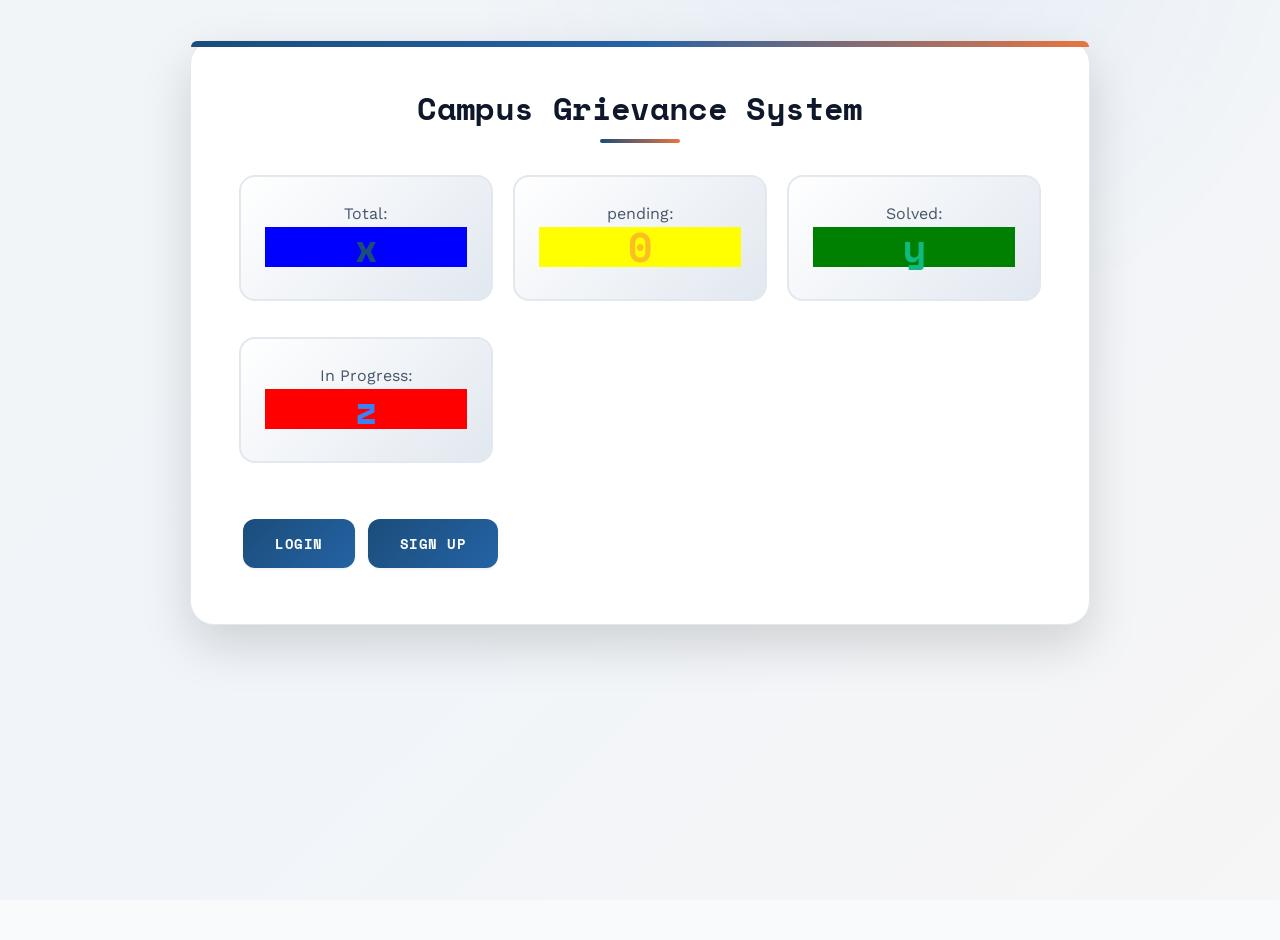
<file: usingdjango/campus/index.html>
<!DOCTYPE html>
<html lang="en">
<head>
    <meta charset="UTF-8">
    <meta name="viewport" content="width=device-width, initial-scale=1.0">
    <title>Document</title>
    <link rel="stylesheet" href="index.css">

</head>
<body>
    
<div class="container">

<h2>Campus Grievance System</h2>

<div class="stats">
<p>Total: <span id="total" style="background-color: blue;">x</span></p>
<p>pending: <span id="pending" style="background-color: yellow;">0</span></p>
<p>Solved: <span id="solved" style="background-color: green;">y</span></p>
<p>In Progress: <span id="progress" style="background-color:red;">z</span></p>
</div>

<button onclick="location='login.html'">Login</button>
<button onclick="location='signin.html'">Sign Up</button>

</div>

<!--<script>loadStats()</script>--->
<script>
function loadStats() {
fetch("http://127.0.0.1:8000/complaint_stats/")
.then(r=>r.json())
.then(d=>{
 document.getElementById("total").innerText = d.total;
 document.getElementById("solved").innerText = d.solved;
 document.getElementById("progress").innerText = d.progress;
    document.getElementById("pending").innerText = d.pending;
    
});}

window.onload=loadStats;
</script>
</body>
</html>
</file>
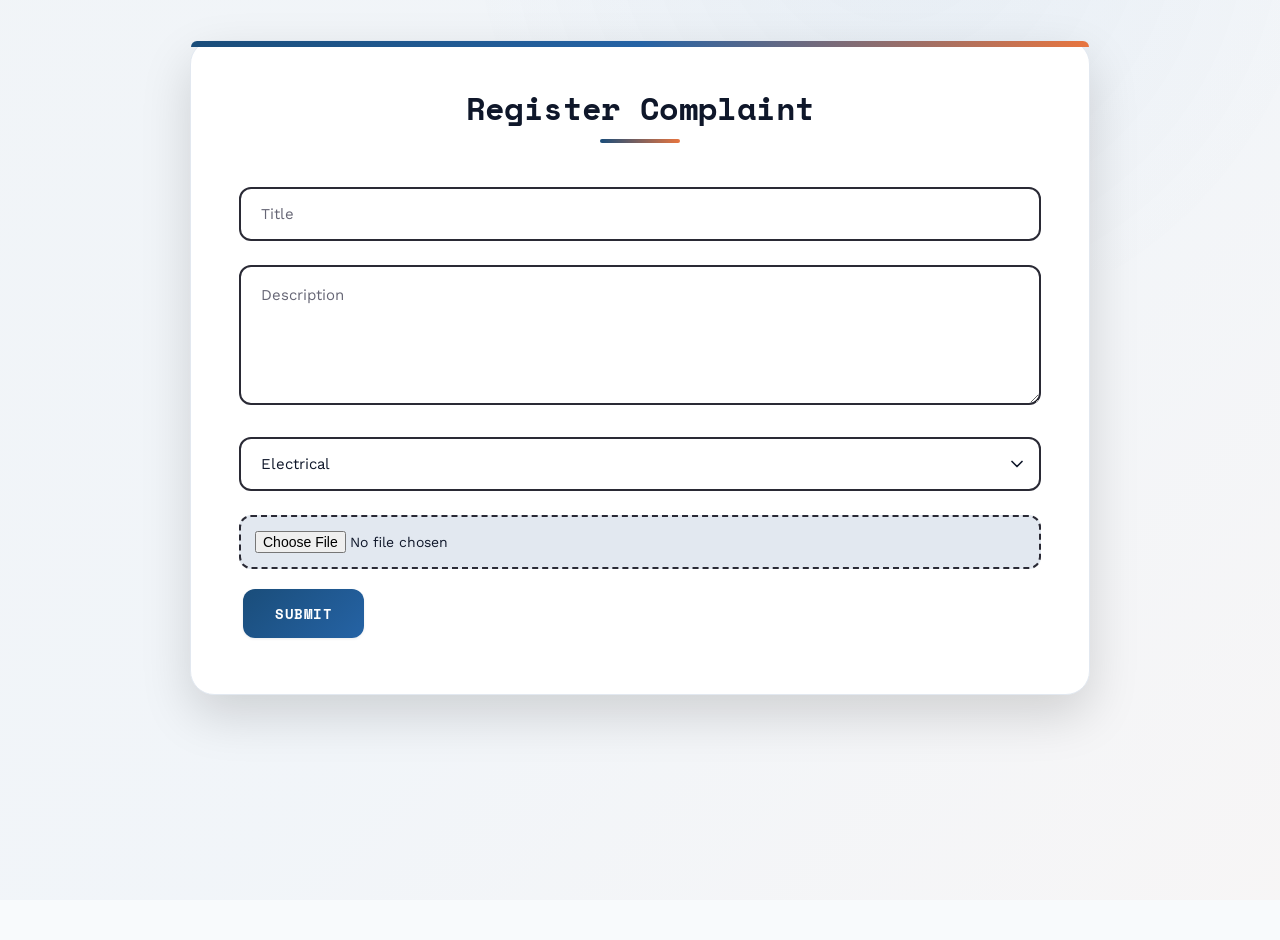
<file: usingdjango/campus/complaint.html>
<!DOCTYPE html>
<html lang="en">
<head>
    <meta charset="UTF-8">
    <meta name="viewport" content="width=device-width, initial-scale=1.0">
    <title>register_complaint</title>
    <link rel="stylesheet" href="index.css">

</head>
<body>
        
        <div class="container">

<h2>Register Complaint</h2>

<input id="title" placeholder="Title">
<textarea id="desc" placeholder="Description"></textarea>

<select id="category">
<option>Electrical</option>
<option>Network</option>
<option>Sanitation</option>
<option>Other</option>
</select>

<input type="file" id="photo">

<button onclick="addComplaint()">Submit</button>

</div>
<script>
    function addComplaint(){
      fetch("http://127.0.0.1:8000/register_complaint/",{
 method:"POST",
 headers:{'Content-Type':'application/json'},
 body:JSON.stringify({
   roll: sessionStorage.getItem("roll"),
   title: document.getElementById("title").value,
   description: document.getElementById("desc").value,
   category: document.getElementById("category").value
 })
})
.then(r=>r.json())
.then(d=>{
 if(d.success){
   sessionStorage.setItem("complaint_id", d.complaint_id);
   //location="complaint_success.html"; just for now ,because idk how to use templates folder
  document.querySelector(".container").innerHTML = `
    <h2>Complaint Registered Successfully ✅</h2>
    <p>Your Complaint ID is:</p>
    <h1>${d.complaint_id}</h1>
    <button onclick="location='student.html'">Go to Dashboard</button>
`;

  }
});
}
    
</script>
</body>
</html>
</file>
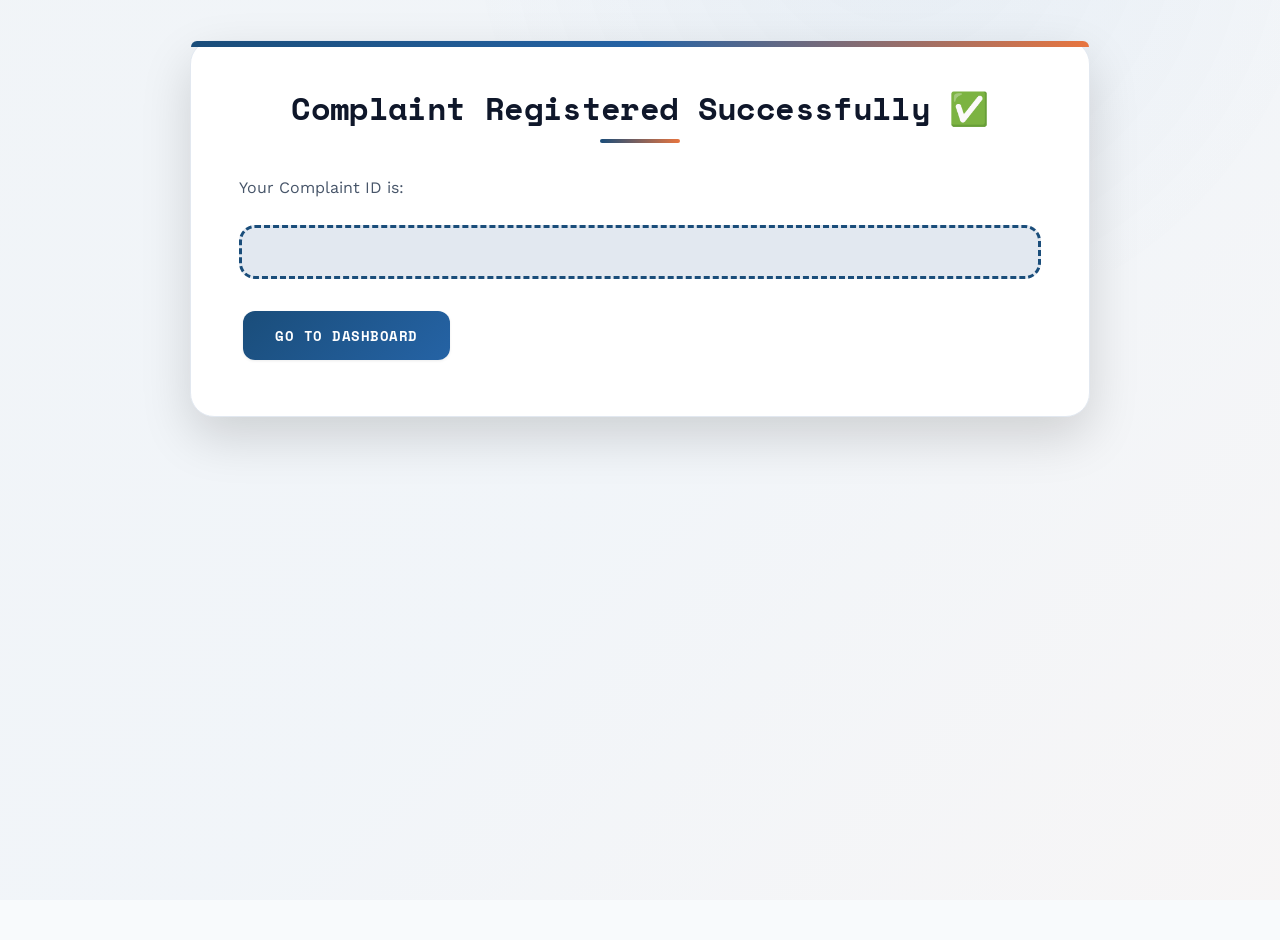
<file: usingdjango/campus/complaint_sucess.html>
<!DOCTYPE html>
<html>
<head>
<link rel="stylesheet" href="index.css">

</head>
<body>

<div class="container">
<h2>Complaint Registered Successfully ✅</h2>

<p>Your Complaint ID is:</p>
<h1 id="cid"></h1>

<button onclick="location='student.html'">Go to Dashboard</button>
</div>

<script>
document.getElementById("cid").innerText =
sessionStorage.getItem("complaint_id");
</script>

</body>
</html>
</file>
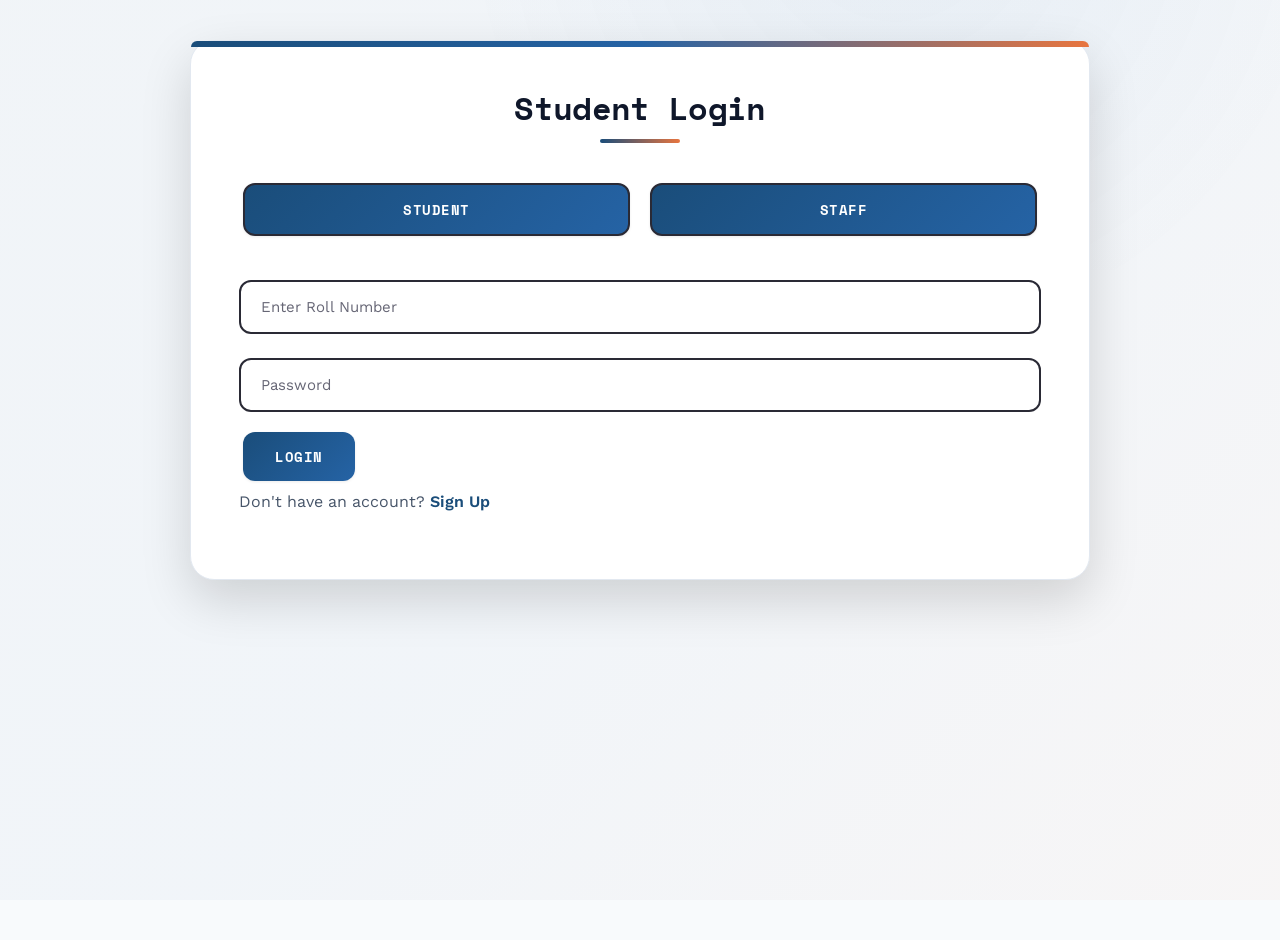
<file: usingdjango/campus/login.html>
<!----
<!DOCTYPE html>
<html lang="en">
<head>
    <meta charset="UTF-8">
    <meta name="viewport" content="width=device-width, initial-scale=1.0">
    <title>Login</title>
    <link rel="stylesheet" href="index.css">

</head>
<body>
        

<div class="container">

<h3>Login</h3>

<button onclick="setRole('student')">Student</button>
<button onclick="setRole('staff')">Staff</button>

<input id="email" placeholder="Enter Student Username">
<input type="password" id="password" placeholder="Password">

<button onclick="login()">Login</button>

</div>
<script>
function login(){
fetch("http://127.0.0.1:8000/login/",{
 method:"POST",
 headers:{'Content-Type':'application/json'},
 body:JSON.stringify({
  roll: email.value,
  pswd: document.querySelector("input[type=password]").value
 })
}).then(r=>r.json())
.then(d=>{
 if(d.success){
   sessionStorage.setItem("roll",email.value);
   location="student.html";
 }
 else alert("Invalid Credentials");
});
}
</script>



</body>
</html>
-->
<!DOCTYPE html>
<html lang="en">
<head>
<meta charset="UTF-8">
<meta name="viewport" content="width=device-width, initial-scale=1.0">
<title>Login</title>
<link rel="stylesheet" href="index.css">
</head>

<body>

<div class="container">

<h2 id="title">Student Login</h2>

<div class="role-buttons">
    <button onclick="setRole('student')">Student</button>
    <button onclick="setRole('staff')">Staff</button>
</div>

<input id="username" placeholder="Enter Roll Number">
<input type="password" id="password" placeholder="Password">

<button onclick="loginUser()">Login</button>

<p>Don't have an account?
<a href="signin.html">Sign Up</a>
</p>

</div>

<script>

let currentRole = "student";

function setRole(role){
    currentRole = role;

    if(role === "staff"){
        document.getElementById("title").innerText = "Staff Login";
        document.getElementById("username").placeholder = "Enter Employee ID";
    } else {
        document.getElementById("title").innerText = "Student Login";
        document.getElementById("username").placeholder = "Enter Roll Number";
    }
}

function loginUser(){

let username = document.getElementById("username").value;
let password = document.getElementById("password").value;

if(currentRole === "student"){

    fetch("http://127.0.0.1:8000/login/",{
        method:"POST",
        headers:{'Content-Type':'application/json'},
        body:JSON.stringify({
            roll: username,
            pswd: password
        })
    })
    .then(res => {
        if(!res.ok){
            throw new Error("Server Error: " + res.status);
        }
        return res.json();
    })
    .then(data=>{
        if(data.success){
            sessionStorage.setItem("roll", username);
            sessionStorage.setItem("role", "student");
            window.location="student.html";
        } else {
            alert("Invalid Student Credentials");
        }
    })
    .catch(err=>{
        console.error(err);
        alert("Login failed");
    });

}else{

    fetch("http://127.0.0.1:8000/staff_login/",{
        method:"POST",
        headers:{'Content-Type':'application/json'},
        body:JSON.stringify({
            emp_id: username,
            pswd: password
        })
    })
    .then(res => {
        if(!res.ok){
            throw new Error("Server Error: " + res.status);
        }
        return res.json();
    })
    .then(data=>{
        if(data.success){
            sessionStorage.setItem("emp_id", username);
            sessionStorage.setItem("role", "staff");
            window.location="staff.html";
        } else {
            alert("Invalid Staff Credentials");
        }
    })
    .catch(err=>{
        console.error(err);
        alert("Login failed");
    });

}

}

</script>

</body>
</html>
</file>
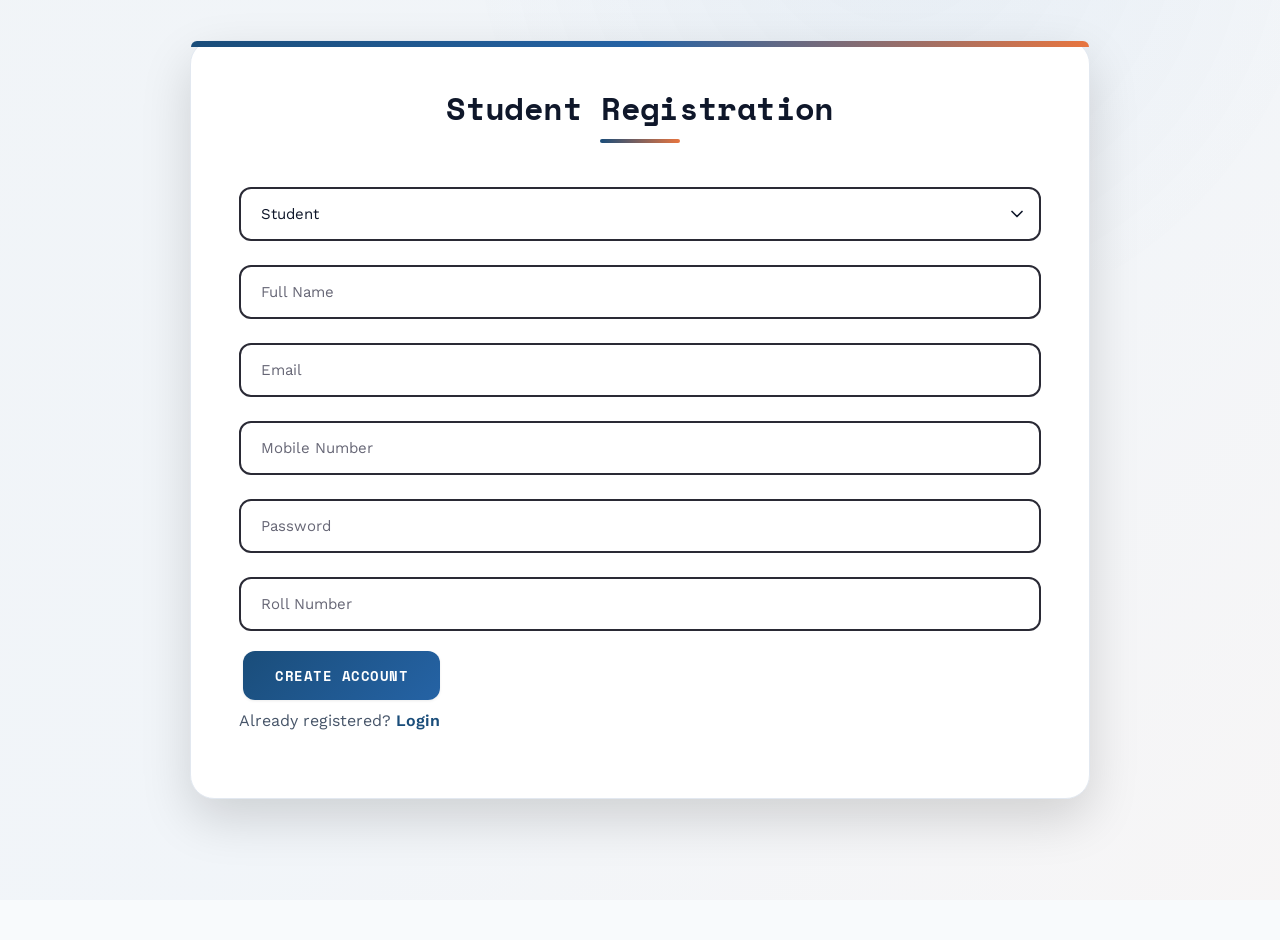
<file: usingdjango/campus/signin.html>
<!----
<!DOCTYPE html>
<html lang="en">
<head>
    <meta charset="UTF-8">
    <meta name="viewport" content="width=device-width, initial-scale=1.0">
    <title>Signin</title>
    <link rel="stylesheet" href="index.css">

</head>
<body>
        
        <div class="container">

<h2>Student Registration</h2>

<input id="name" placeholder="Full Name">
<input id="username" placeholder="Student Username">
<input id="password" type="password" placeholder="Password">

<button onclick="signup()">Create Account</button>

<p>Already registered?
<a href="login.html">Login</a>
</p>

</div>
<script>
function signup(){

fetch("http://127.0.0.1:8000/signup/",{
 method:"POST",
 headers:{'Content-Type':'application/json'},
 body:JSON.stringify({
  roll: document.getElementById("username").value,
  name: document.getElementById("name").value,
  mail: document.getElementById("username").value + "@nitap.ac.in",
  pswd: document.getElementById("password").value
 })
})
.then(r=>r.json())
.then(()=>{
 alert("Registered Successfully");
 location="login.html";
});
}
</script>


</body>
</html>
-->
<!DOCTYPE html>
<html lang="en">
<head>
<meta charset="UTF-8">
<meta name="viewport" content="width=device-width, initial-scale=1.0">
<title>Registration</title>
<link rel="stylesheet" href="index.css">
</head>

<body>

<div class="container">

<h2 id="formTitle">Student Registration</h2>

<!-- Role Selection -->
<select id="role" onchange="changeRole()">
    <option value="student">Student</option>
    <option value="staff">Staff</option>
</select>

<!-- Common Fields -->
<input id="name" placeholder="Full Name">
<input id="mail" placeholder="Email">
<input id="mobile" placeholder="Mobile Number">
<input id="password" type="password" placeholder="Password">

<!-- Student Only Field -->
<input id="roll" placeholder="Roll Number">

<!-- Staff Only Field -->
<select id="category" style="display:none;">
   <option value="Electrical">Electrical</option>
   <option value="Network">Network</option>
    <option value="Plumbing">Plumbing</option>
    <option value="Sanitation">Sanitation</option>
    <option value="Other">Other</option>
</select>

<button onclick="registerUser()">Create Account</button>

<p>Already registered?
<a href="login.html">Login</a>
</p>

</div>

<script>

function changeRole(){
    let role = document.getElementById("role").value;

    if(role === "staff"){
        document.getElementById("formTitle").innerText = "Staff Registration";
        document.getElementById("roll").style.display = "none";
        document.getElementById("category").style.display = "block";
    } else {
        document.getElementById("formTitle").innerText = "Student Registration";
        document.getElementById("roll").style.display = "block";
        document.getElementById("category").style.display = "none";
    }
}

function registerUser(){

let role = document.getElementById("role").value;
let name = document.getElementById("name").value;
let mail = document.getElementById("mail").value;
let mobile = document.getElementById("mobile").value;
let password = document.getElementById("password").value;

if(role === "student"){

    fetch("http://127.0.0.1:8000/signup/",{
        method:"POST",
        headers:{'Content-Type':'application/json'},
        body:JSON.stringify({
            roll: document.getElementById("roll").value,
            name: name,
            mail: mail,
            pswd: password,
            mobile: mobile
        })
    })
    .then(res => res.json())
    .then(data=>{
        if(data.success){
            alert("Student Registered Successfully");
            window.location="login.html";
        } else {
            alert("Registration Failed");
        }
    });

}else{

    fetch("http://127.0.0.1:8000/staff_signup/",{
        method:"POST",
        headers:{'Content-Type':'application/json'},
        body:JSON.stringify({
            name: name,
            mail: mail,
            pswd: password,
            mobile: mobile,
            category: document.getElementById("category").value
        })
    })
    .then(res => {
    if(!res.ok){
        throw new Error("Server Error: " + res.status);
    }
    return res.json();
})
    //.then(res => res.json())
    .then(data=>{
        console.log("Response:",data);
        if(data.success){
            alert("Staff Registered Successfully.\nYour Employee ID is: " + data.emp_id);
            window.location="login.html";
        } else {
            alert("Registration Failed");
        }
    })
    .catch(error => {
        console.error("Error during registration:", error);
        alert("An error occurred during registration. Please try again.");
    });

}

}

</script>

</body>
</html>
</file>
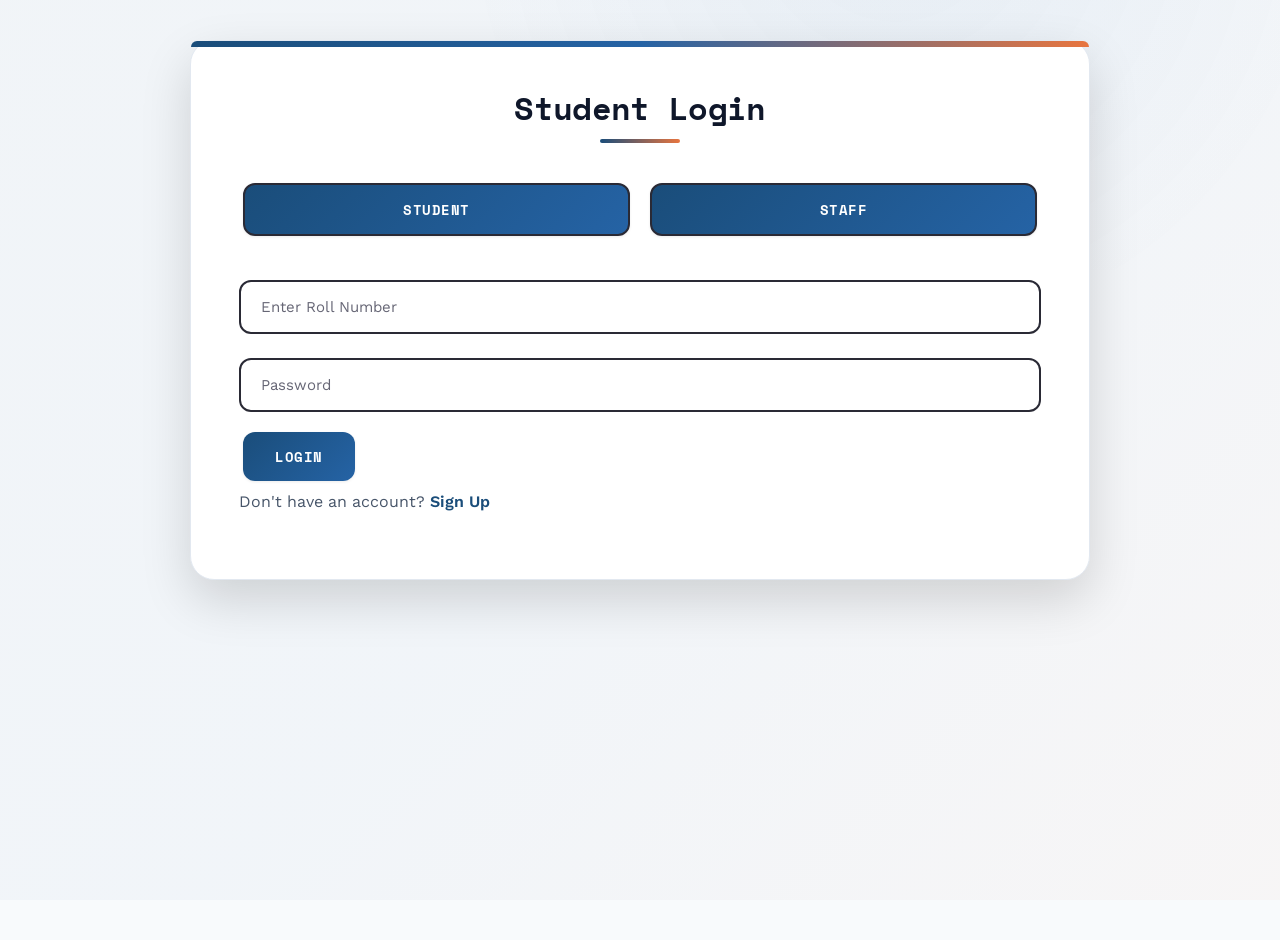
<file: usingdjango/campus/staff.html>
<!DOCTYPE html>
<html lang="en">
<head>
    <meta charset="UTF-8">
    <meta name="viewport" content="width=device-width, initial-scale=1.0">
    <title>staff</title>
   <link rel="stylesheet" href="index.css">
    
</head>
<body>
       
        <div class="container">

<h2>Staff Dashboard</h2>
<input id="search" placeholder="Enter Complaint ID">
<button onclick="searchComplaint()">Check Status</button>
<div class="my_complaints">
    <div class="box solved">
       
        <button onclick="viewComplaints('Solved')">Solved</button>
    </div>
    <div class="box inprogress">
        
        <button onclick="viewComplaints('In Progress')">In Progress</button>
    </div>
    <div class="box pending">
       
        <button onclick="viewComplaints('Pending')">Pending</button>
    </div>
</div>
<div id="staffBox"></div>

</div>
<script>
  let empId = sessionStorage.getItem("emp_id");

if(!empId){
    alert("Please login first");
    window.location = "login.html";
}
fetch("http://127.0.0.1:8000/staff_complaints/" + empId)
.then(r=>r.json())
.then(data=>{
 let box = document.getElementById("staffBox");

 data.forEach(c=>{
   box.innerHTML += `
   <div class="block">
     <h3>${c.title}</h3>
     <p>Status: ${c.status}</p>
     <button onclick="update(${c.id},'In Progress')">mark In Progress</button>
     <button onclick="update(${c.id},'Solved')">Solved</button>
   </div>`;
 });
});

function viewComplaints(status){
    let box = document.getElementById("staffBox");
    if(status === "Solved"){
        box.innerHTML = "<h3>Solved Complaints</h3>";
    } else if(status === "In Progress"){
        box.innerHTML = "<h3>In Progress Complaints</h3>";
    } else {
        box.innerHTML = "<h3>Pending Complaints</h3>";
    }
    let sid = sessionStorage.getItem("roll");
    fetch(`http://127.0.0.1:8000/student_complaints/${sid}/${status}/`)
    .then(response => response.json())
    .then(data => {
        data.forEach(c => {
            box.innerHTML += `
            <div class="block">
                <h3>${c.title}</h3>
                <p>Status: ${c.status}</p>
            </div>`;
        });
    });
}
function update(id,status){
fetch("http://127.0.0.1:8000/update_status/",{
 method:"POST",
 headers:{'Content-Type':'application/json'},
 body:JSON.stringify({id:id,status:status})
})
//.then(()=>location.reload());
.then(data=>{
  alert("complaint: "+id+": "+status)
})
}
function searchComplaint(){

    let cid = document.getElementById("search").value;

    if(cid === ""){
        alert("Please enter Complaint ID");
        return;
    }

    fetch(`http://127.0.0.1:8000/search_complaint/${cid}/`)
    .then(response => response.json())
    .then(data => {

        if(data.found){
            alert("Complaint Status: " + data.status);
        }else{
            alert("Complaint Not Found");
        }

    })
    .catch(error => {
        console.error("Error:", error);
        alert("Server Error");
    });
}
</script>

</body>
</html>
</file>
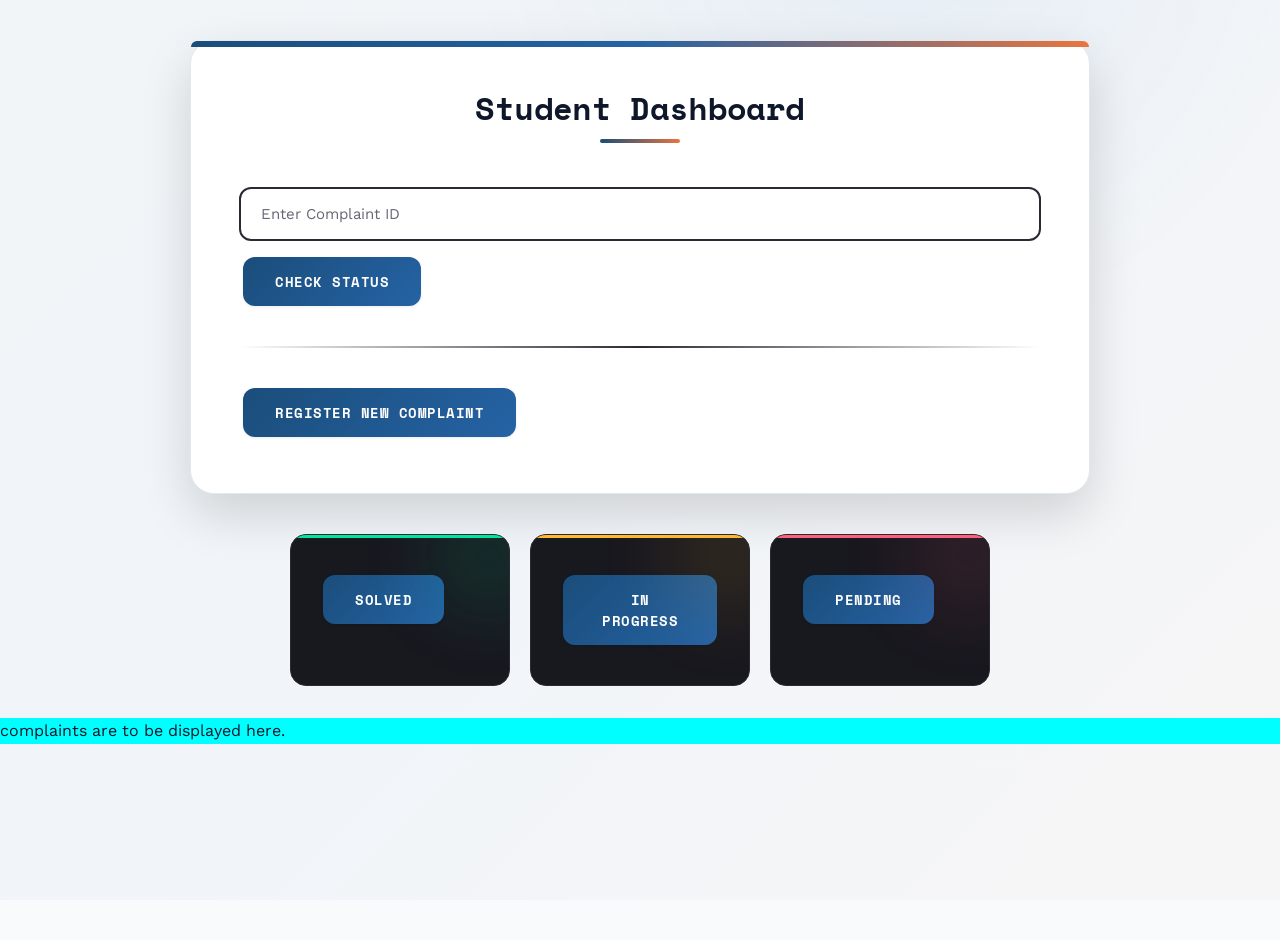
<file: usingdjango/campus/student.html>
<!DOCTYPE html>
<html lang="en">
<head>
    <meta charset="UTF-8">
    <meta name="viewport" content="width=device-width, initial-scale=1.0">
    <title>student</title>
   <link rel="stylesheet" href="index.css">
    <style>
        #staffBox{
            background-color: aqua;
        }
    </style>
</head>
<body>
        
        <div class="container">

<h2>Student Dashboard</h2>

<input id="search" placeholder="Enter Complaint ID">
<button onclick="searchComplaint()">Check Status</button>

<hr>

<button onclick="location='complaint.html'">Register New Complaint</button>

</div>
<div class="my_complaints">
    <div class="box solved">
       
        <button onclick="viewComplaints('Solved')">Solved</button>
    </div>
    <div class="box inprogress">
        
        <button onclick="viewComplaints('In Progress')">In Progress</button>
    </div>
    <div class="box pending">
       
        <button onclick="viewComplaints('Pending')">Pending</button>
    </div>
</div>
<div id="staffBox">
    complaints are to be displayed here.
</div>
<script>

function viewComplaints(status){
    let box = document.getElementById("staffBox");
    if(status === "Solved"){
        box.innerHTML = "<h3>Solved Complaints</h3>";
    } else if(status === "In Progress"){
        box.innerHTML = "<h3>In Progress Complaints</h3>";
    } else {
        box.innerHTML = "<h3>Pending Complaints</h3>";
    }
    let sid = sessionStorage.getItem("roll");
    fetch(`http://127.0.0.1:8000/student_complaints/${sid}/${status}/`)
    .then(response => response.json())
    .then(data => {
        data.forEach(c => {
            box.innerHTML += `
            <div class="block">
                <h3>${c.title}</h3>
                <p>Status: ${c.status}</p>
            </div>`;
        });
    });
}
function searchComplaint(){

    let cid = document.getElementById("search").value;

    if(cid === ""){
        alert("Please enter Complaint ID");
        return;
    }

    fetch(`http://127.0.0.1:8000/search_complaint/${cid}/`)
    .then(response => response.json())
    .then(data => {

        if(data.found){
            alert("Complaint Status: " + data.status + "\nTitle: " + data.title);
        }else{
            alert("Complaint Not Found");
        }

    })
    .catch(error => {
        console.error("Error:", error);
        alert("Server Error");
    });
}
</script>

</body>
</html>
</file>
<file: usingdjango/campus/index.css>
/* ============================================
   CAMPUS GRIEVANCE SYSTEM - UNIFIED STYLES
   Modern Institutional Design
   ============================================ */

/* FONTS */
@import url('https://fonts.googleapis.com/css2?family=Space+Mono:wght@400;700&family=Work+Sans:wght@300;400;500;600;700&display=swap');

/* CSS VARIABLES */
:root {
  /* Color Palette - Modern Campus Theme */
  --primary: #1a4d7a;
  --primary-light: #2563a5;
  --primary-dark: #0f3554;
  --secondary: #e8753f;
  --accent: #f4a261;
  
  /* Status Colors */
  --status-pending: #fbbf24;
  --status-progress: #3b82f6;
  --status-solved: #10b981;
  --status-rejected: #ef4444;
  
  /* Neutrals */
  --bg-primary: #f8fafc;
  --bg-secondary: #ffffff;
  --bg-tertiary: #e2e8f0;
  --text-primary: #0f172a;
  --text-secondary: #475569;
  --text-muted: #94a3b8;
  --border: #cbd5e1;
  --border-light: #e2e8f0;
  
  /* Glass Effect */
  --glass-bg: rgba(255, 255, 255, 0.85);
  --glass-border: rgba(255, 255, 255, 0.18);
  --blur: blur(12px);
  
  /* Shadows */
  --shadow-sm: 0 1px 3px rgba(0, 0, 0, 0.08);
  --shadow-md: 0 4px 12px rgba(0, 0, 0, 0.1);
  --shadow-lg: 0 10px 30px rgba(0, 0, 0, 0.12);
  --shadow-xl: 0 20px 50px rgba(0, 0, 0, 0.15);
  
  /* Layout */
  --radius-sm: 8px;
  --radius-md: 12px;
  --radius-lg: 16px;
  --radius-xl: 24px;
  
  /* Transitions */
  --transition: all 0.3s cubic-bezier(0.4, 0, 0.2, 1);
  --transition-slow: all 0.5s cubic-bezier(0.4, 0, 0.2, 1);
}

/* RESET & BASE */
* {
  box-sizing: border-box;
  margin: 0;
  padding: 0;
}

body {
  font-family: 'Work Sans', -apple-system, BlinkMacSystemFont, sans-serif;
  min-height: 100vh;
  background: var(--bg-primary);
  color: var(--text-primary);
  line-height: 1.6;
  position: relative;
  overflow-x: hidden;
}

/* Background Pattern */
body::before {
  content: '';
  position: fixed;
  top: 0;
  left: 0;
  right: 0;
  bottom: 0;
  background: 
    linear-gradient(135deg, var(--primary) 0%, var(--primary-light) 50%, var(--secondary) 100%);
  opacity: 0.03;
  z-index: -1;
}

body::after {
  content: '';
  position: fixed;
  top: -50%;
  right: -10%;
  width: 80%;
  height: 80%;
  background: radial-gradient(circle, var(--primary-light) 0%, transparent 70%);
  opacity: 0.05;
  z-index: -1;
  animation: float 20s ease-in-out infinite;
}

@keyframes float {
  0%, 100% { transform: translate(0, 0) rotate(0deg); }
  33% { transform: translate(-30px, -30px) rotate(5deg); }
  66% { transform: translate(30px, 20px) rotate(-5deg); }
}

/* MAIN CONTAINER */
.container {
  width: 90%;
  max-width: 900px;
  margin: 40px auto;
  background: var(--bg-secondary);
  border-radius: var(--radius-xl);
  padding: 48px;
  box-shadow: var(--shadow-xl);
  position: relative;
  animation: slideUp 0.6s cubic-bezier(0.4, 0, 0.2, 1);
  border: 1px solid var(--border-light);
}

.container::before {
  content: '';
  position: absolute;
  top: 0;
  left: 0;
  right: 0;
  height: 6px;
  background: linear-gradient(90deg, var(--primary), var(--primary-light), var(--secondary));
  border-radius: var(--radius-xl) var(--radius-xl) 0 0;
}

@keyframes slideUp {
  from {
    opacity: 0;
    transform: translateY(30px);
  }
  to {
    opacity: 1;
    transform: translateY(0);
  }
}

/* TYPOGRAPHY */
h1, h2, h3, h4, h5, h6 {
  font-family: 'Space Mono', monospace;
  font-weight: 700;
  color: var(--text-primary);
  margin-bottom: 24px;
  letter-spacing: -0.02em;
  line-height: 1.2;
}

h2 {
  font-size: 2rem;
  text-align: center;
  position: relative;
  padding-bottom: 16px;
  margin-bottom: 32px;
}

h2::after {
  content: '';
  position: absolute;
  bottom: 0;
  left: 50%;
  transform: translateX(-50%);
  width: 80px;
  height: 4px;
  background: linear-gradient(90deg, var(--primary), var(--secondary));
  border-radius: 2px;
}

h3 {
  font-size: 1.5rem;
  margin-bottom: 16px;
}

p {
  color: var(--text-secondary);
  margin-bottom: 16px;
}

/* FORM ELEMENTS */
input, 
textarea, 
select {
  width: 100%;
  padding: 16px 20px;
  border: 2px solid var(--border);
  border-radius: var(--radius-md);
  margin: 12px 0;
  font-family: 'Work Sans', sans-serif;
  font-size: 15px;
  color: var(--text-primary);
  background: var(--bg-secondary);
  transition: var(--transition);
  outline: none;
  appearance: none;
}

input::placeholder,
textarea::placeholder {
  color: var(--text-muted);
}

input:focus,
textarea:focus,
select:focus {
  border-color: var(--primary);
  box-shadow: 0 0 0 3px rgba(26, 77, 122, 0.1);
  transform: translateY(-1px);
}

input:hover,
textarea:hover,
select:hover {
  border-color: var(--primary-light);
}

textarea {
  min-height: 140px;
  resize: vertical;
  font-family: 'Work Sans', sans-serif;
  line-height: 1.6;
}

/* SELECT CUSTOM ARROW */
select {
  background-image: url("data:image/svg+xml,%3Csvg xmlns='http://www.w3.org/2000/svg' width='24' height='24' viewBox='0 0 24 24' fill='none' stroke='%230f172a' stroke-width='2' stroke-linecap='round' stroke-linejoin='round'%3E%3Cpolyline points='6 9 12 15 18 9'%3E%3C/polyline%3E%3C/svg%3E");
  background-repeat: no-repeat;
  background-position: right 12px center;
  background-size: 20px;
  padding-right: 44px;
  cursor: pointer;
}

/* FILE INPUT */
input[type="file"] {
  padding: 14px;
  background: var(--bg-tertiary);
  border-style: dashed;
  cursor: pointer;
  font-size: 14px;
}

input[type="file"]:hover {
  background: var(--bg-primary);
  border-color: var(--primary);
}

/* BUTTONS */
button {
  padding: 14px 32px;
  border: none;
  border-radius: var(--radius-md);
  font-family: 'Space Mono', monospace;
  font-size: 14px;
  font-weight: 700;
  text-transform: uppercase;
  letter-spacing: 0.5px;
  cursor: pointer;
  transition: var(--transition);
  margin: 8px 4px;
  position: relative;
  overflow: hidden;
  box-shadow: var(--shadow-sm);
}

/* Primary Button */
button:not(.secondary):not(.danger):not(.success) {
  background: linear-gradient(135deg, var(--primary), var(--primary-light));
  color: white;
}

button:not(.secondary):not(.danger):not(.success):hover {
  transform: translateY(-2px);
  box-shadow: var(--shadow-md);
}

button:not(.secondary):not(.danger):not(.success):active {
  transform: translateY(0);
}

/* Button Shimmer Effect */
button::before {
  content: '';
  position: absolute;
  top: 0;
  left: -100%;
  width: 100%;
  height: 100%;
  background: linear-gradient(90deg, transparent, rgba(255,255,255,0.3), transparent);
  transition: left 0.5s;
}

button:hover::before {
  left: 100%;
}

/* Secondary Button */
button.secondary {
  background: var(--bg-tertiary);
  color: var(--text-primary);
  border: 2px solid var(--border);
}

button.secondary:hover {
  background: var(--bg-secondary);
  border-color: var(--primary);
  color: var(--primary);
  transform: translateY(-2px);
}

/* Danger Button */
button.danger {
  background: var(--status-rejected);
  color: white;
}

button.danger:hover {
  background: #dc2626;
  transform: translateY(-2px);
}

/* Success Button */
button.success {
  background: var(--status-solved);
  color: white;
}

button.success:hover {
  background: #059669;
  transform: translateY(-2px);
}

/* ROLE BUTTONS */
.role-buttons {
  display: flex;
  gap: 12px;
  margin-bottom: 24px;
}

.role-buttons button {
  flex: 1;
  background: var(--bg-tertiary);
  color: var(--text-primary);
  border: 2px solid var(--border);
}

.role-buttons button:hover,
.role-buttons button.active {
  background: var(--primary);
  color: white;
  border-color: var(--primary);
}

/* STATISTICS GRID */
.stats {
  display: grid;
  grid-template-columns: repeat(auto-fit, minmax(200px, 1fr));
  gap: 20px;
  margin: 32px 0;
}

.stats p {
  background: linear-gradient(135deg, var(--bg-secondary), var(--bg-tertiary));
  border: 2px solid var(--border-light);
  border-radius: var(--radius-lg);
  padding: 24px;
  text-align: center;
  transition: var(--transition);
  cursor: default;
  position: relative;
  overflow: hidden;
}

.stats p::before {
  content: '';
  position: absolute;
  top: 0;
  left: 0;
  width: 100%;
  height: 4px;
  background: var(--primary);
  transform: scaleX(0);
  transition: var(--transition);
}

.stats p:hover {
  transform: translateY(-4px);
  box-shadow: var(--shadow-lg);
  border-color: var(--primary);
}

.stats p:hover::before {
  transform: scaleX(1);
}

.stats span {
  display: block;
  font-family: 'Space Mono', monospace;
  font-size: 2.5rem;
  font-weight: 700;
  color: var(--primary);
  margin-bottom: 8px;
  line-height: 1;
}

/* Status-specific colors for stats */
.stats p:nth-child(1) span { color: var(--primary); }
.stats p:nth-child(2) span { color: var(--status-pending); }
.stats p:nth-child(3) span { color: var(--status-solved); }
.stats p:nth-child(4) span { color: var(--status-progress); }

/* COMPLAINT BLOCK */
.block {
  background: var(--bg-secondary);
  border: 2px solid var(--border-light);
  border-radius: var(--radius-lg);
  padding: 24px;
  margin: 20px 0;
  transition: var(--transition);
  position: relative;
}

.block::before {
  content: '';
  position: absolute;
  left: 0;
  top: 0;
  bottom: 0;
  width: 4px;
  background: var(--primary);
  border-radius: var(--radius-lg) 0 0 var(--radius-lg);
  opacity: 0;
  transition: var(--transition);
}

.block:hover {
  border-color: var(--primary);
  box-shadow: var(--shadow-md);
  transform: translateX(4px);
}

.block:hover::before {
  opacity: 1;
}

.block h3 {
  color: var(--primary);
  margin-bottom: 12px;
  font-size: 1.2rem;
}

.block p {
  color: var(--text-secondary);
  margin-bottom: 16px;
}

/* Status Badge */
.block p:first-of-type {
  display: inline-block;
  padding: 6px 16px;
  border-radius: var(--radius-sm);
  font-size: 13px;
  font-weight: 600;
  text-transform: uppercase;
  letter-spacing: 0.5px;
}

.block p:first-of-type:contains("Pending") {
  background: rgba(251, 191, 36, 0.15);
  color: var(--status-pending);
}

.block p:first-of-type:contains("Progress") {
  background: rgba(59, 130, 246, 0.15);
  color: var(--status-progress);
}

.block p:first-of-type:contains("Solved") {
  background: rgba(16, 185, 129, 0.15);
  color: var(--status-solved);
}

/* TOP ROW */
.top {
  display: flex;
  justify-content: space-between;
  align-items: center;
  margin-bottom: 20px;
  padding-bottom: 16px;
  border-bottom: 2px solid var(--border-light);
}

/* LINKS */
a {
  color: var(--primary);
  text-decoration: none;
  font-weight: 600;
  transition: var(--transition);
  position: relative;
}

a::after {
  content: '';
  position: absolute;
  bottom: -2px;
  left: 0;
  width: 0;
  height: 2px;
  background: var(--primary);
  transition: var(--transition);
}

a:hover {
  color: var(--primary-dark);
}

a:hover::after {
  width: 100%;
}

/* HR */
hr {
  border: none;
  height: 2px;
  background: linear-gradient(90deg, transparent, var(--border), transparent);
  margin: 32px 0;
}

/* STAFF BOX */
#staffBox {
  margin-top: 32px;
}

/* SUCCESS MESSAGE */
.container h2:contains("✅") {
  color: var(--status-solved);
}

.container h1 {
  font-size: 3rem;
  text-align: center;
  color: var(--primary);
  font-family: 'Space Mono', monospace;
  letter-spacing: 2px;
  margin: 24px 0;
  padding: 24px;
  background: var(--bg-tertiary);
  border-radius: var(--radius-lg);
  border: 3px dashed var(--primary);
}

/* SEARCH INPUT GROUP */
#search {
  margin-bottom: 8px;
}

/* Loading State */
.loading {
  display: inline-block;
  width: 20px;
  height: 20px;
  border: 3px solid var(--border);
  border-top-color: var(--primary);
  border-radius: 50%;
  animation: spin 0.8s linear infinite;
}

@keyframes spin {
  to { transform: rotate(360deg); }
}

/* Empty State */
.empty-state {
  text-align: center;
  padding: 48px 24px;
  color: var(--text-muted);
}

.empty-state::before {
  content: '📋';
  display: block;
  font-size: 4rem;
  margin-bottom: 16px;
  opacity: 0.5;
}

/* ACCESSIBILITY */
button:focus-visible,
input:focus-visible,
textarea:focus-visible,
select:focus-visible,
a:focus-visible {
  outline: 3px solid var(--primary);
  outline-offset: 2px;
}

/* Reduce motion for users who prefer it */
@media (prefers-reduced-motion: reduce) {
  *,
  *::before,
  *::after {
    animation-duration: 0.01ms !important;
    animation-iteration-count: 1 !important;
    transition-duration: 0.01ms !important;
  }
}

/* RESPONSIVE DESIGN */
@media (max-width: 768px) {
  body {
    padding: 0;
  }
  
  .container {
    width: 95%;
    margin: 20px auto;
    padding: 32px 24px;
    border-radius: var(--radius-lg);
  }
  
  h2 {
    font-size: 1.6rem;
  }
  
  .stats {
    grid-template-columns: 1fr;
    gap: 12px;
  }
  
  .top {
    flex-direction: column;
    gap: 12px;
    text-align: center;
  }
  
  button {
    width: 100%;
    margin: 6px 0;
  }
  
  .role-buttons {
    flex-direction: column;
  }
  
  .container h1 {
    font-size: 2rem;
    padding: 16px;
  }
}

@media (max-width: 480px) {
  .container {
    padding: 24px 16px;
    width: 98%;
    margin: 10px auto;
  }
  
  h2 {
    font-size: 1.4rem;
  }
  
  input, 
  textarea, 
  select {
    padding: 14px 16px;
    font-size: 14px;
  }
  
  button {
    padding: 12px 24px;
    font-size: 13px;
  }
  
  .stats span {
    font-size: 2rem;
  }
  
  .block {
    padding: 16px;
  }
}

/* PRINT STYLES */
@media print {
  body {
    background: white;
  }
  
  .container {
    box-shadow: none;
    border: 1px solid var(--border);
  }
  
  button {
    display: none;
  }
}

/* UTILITY CLASSES */
.text-center { text-align: center; }
.text-muted { color: var(--text-muted); }
.mb-0 { margin-bottom: 0; }
.mt-2 { margin-top: 16px; }
.hidden { display: none; }

/* STATUS BADGES (for dynamic content) */
.badge {
  display: inline-block;
  padding: 6px 16px;
  border-radius: var(--radius-sm);
  font-size: 13px;
  font-weight: 600;
  text-transform: uppercase;
  letter-spacing: 0.5px;
}

.badge-pending {
  background: rgba(251, 191, 36, 0.15);
  color: var(--status-pending);
  border: 1px solid var(--status-pending);
}

.badge-progress {
  background: rgba(59, 130, 246, 0.15);
  color: var(--status-progress);
  border: 1px solid var(--status-progress);
}

.badge-solved {
  background: rgba(16, 185, 129, 0.15);
  color: var(--status-solved);
  border: 1px solid var(--status-solved);
}

.badge-rejected {
  background: rgba(239, 68, 68, 0.15);
  color: var(--status-rejected);
  border: 1px solid var(--status-rejected);
}

/* DARK MODE SUPPORT (Optional - uncomment if needed) */
/*
@media (prefers-color-scheme: dark) {
  :root {
    --bg-primary: #0f172a;
    --bg-secondary: #1e293b;
    --bg-tertiary: #334155;
    --text-primary: #f8fafc;
    --text-secondary: #cbd5e1;
    --text-muted: #64748b;
    --border: #475569;
    --border-light: #334155;
  }
  
  body::before {
    opacity: 0.1;
  }
}
*/
/*for student and staff solved progress pending blocks*/
@import url('https://fonts.googleapis.com/css2?family=DM+Mono:wght@400;500&family=Syne:wght@600;700;800&display=swap');

:root {
  --bg: #0f0f13;
  --card-bg: #18181f;
  --border: #2a2a35;
  --solved-color: #00e5a0;
  --solved-bg: rgba(0, 229, 160, 0.08);
  --inprogress-color: #ffb830;
  --inprogress-bg: rgba(255, 184, 48, 0.08);
  --pending-color: #ff5f7e;
  --pending-bg: rgba(255, 95, 126, 0.08);
  --text-main: #f0f0f5;
  --text-muted: #666675;
}

* { margin: 0; padding: 0; box-sizing: border-box; }



.my_complaints {
  display: flex;
  gap: 1.25rem;
  flex-wrap: wrap;
  justify-content: center;
}

.box {
  color: var(--text-main);
  width: 220px;
  padding: 2rem 1.75rem;
  background: var(--card-bg);
  border-radius: 16px;
  border: 1px solid var(--border);
  position: relative;
  overflow: hidden;
  cursor: default;
  transition: transform 0.3s ease, border-color 0.3s ease, box-shadow 0.3s ease;
  animation: fadeUp 0.5s ease both;
}

.box:nth-child(2) { animation-delay: 0.1s; }
.box:nth-child(3) { animation-delay: 0.2s; }

@keyframes fadeUp {
  from { opacity: 0; transform: translateY(20px); }
  to   { opacity: 1; transform: translateY(0); }
}

/* Colored top bar */
.box::before {
  content: '';
  position: absolute;
  top: 0; left: 0; right: 0;
  height: 3px;
  border-radius: 16px 16px 0 0;
}

/* Ambient glow blob */
.box::after {
  content: '';
  position: absolute;
  top: -40px; right: -40px;
  width: 120px; height: 120px;
  border-radius: 50%;
  opacity: 0.12;
  filter: blur(40px);
  transition: opacity 0.3s ease;
}

.box:hover { transform: translateY(-4px); }
.box:hover::after { opacity: 0.22; }

/* Icon */
.box .icon {
  width: 44px; height: 44px;
  border-radius: 12px;
  display: flex; align-items: center; justify-content: center;
  margin-bottom: 1.25rem;
  font-size: 1.2rem;
}

/* Count number */
.box .count {
  font-size: 2.5rem;
  font-weight: 800;
  line-height: 1;
  margin-bottom: 0.4rem;
  letter-spacing: -1px;
}

/* Label */
.box .label {
  font-family: 'DM Mono', monospace;
  font-size: 0.72rem;
  letter-spacing: 0.12em;
  text-transform: uppercase;
  color: var(--text-muted);
  margin-bottom: 1.5rem;
}

/* Progress bar track */
.box .bar-track {
  height: 4px;
  background: rgba(255, 255, 255, 0.06);
  border-radius: 99px;
  overflow: hidden;
}

/* Progress bar fill */
.box .bar-fill {
  height: 100%;
  border-radius: 99px;
  animation: barGrow 1s ease both;
  animation-delay: 0.4s;
}

@keyframes barGrow {
  from { width: 0% !important; }
}

/* ── SOLVED ── */
.solved::before          { background: var(--solved-color); }
.solved::after           { background: var(--solved-color); }
.solved:hover            { border-color: rgba(0,229,160,0.35); box-shadow: 0 8px 32px rgba(0,229,160,0.12); }
.solved .icon            { background: var(--solved-bg); color: var(--solved-color); }
.solved .count           { color: var(--solved-color); }
.solved .bar-fill        { background: var(--solved-color); width: 78%; }

/* ── IN PROGRESS ── */
.inprogress::before      { background: var(--inprogress-color); }
.inprogress::after       { background: var(--inprogress-color); }
.inprogress:hover        { border-color: rgba(255,184,48,0.35); box-shadow: 0 8px 32px rgba(255,184,48,0.12); }
.inprogress .icon        { background: var(--inprogress-bg); color: var(--inprogress-color); }
.inprogress .count       { color: var(--inprogress-color); }
.inprogress .bar-fill    { background: var(--inprogress-color); width: 45%; }

/* ── PENDING ── */
.pending::before         { background: var(--pending-color); }
.pending::after          { background: var(--pending-color); }
.pending:hover           { border-color: rgba(255,95,126,0.35); box-shadow: 0 8px 32px rgba(255,95,126,0.12); }
.pending .icon           { background: var(--pending-bg); color: var(--pending-color); }
.pending .count          { color: var(--pending-color); }
.pending .bar-fill       { background: var(--pending-color); width: 22%; }

/* Pulsing dot for in-progress */
.pulse {
  display: inline-block;
  width: 8px; height: 8px;
  border-radius: 50%;
  background: var(--inprogress-color);
  animation: pulse 1.5s ease-in-out infinite;
  margin-right: 4px;
  vertical-align: middle;
}

@keyframes pulse {
  0%, 100% { opacity: 1; transform: scale(1); }
  50%       { opacity: 0.4; transform: scale(0.7); }
}
</file>
